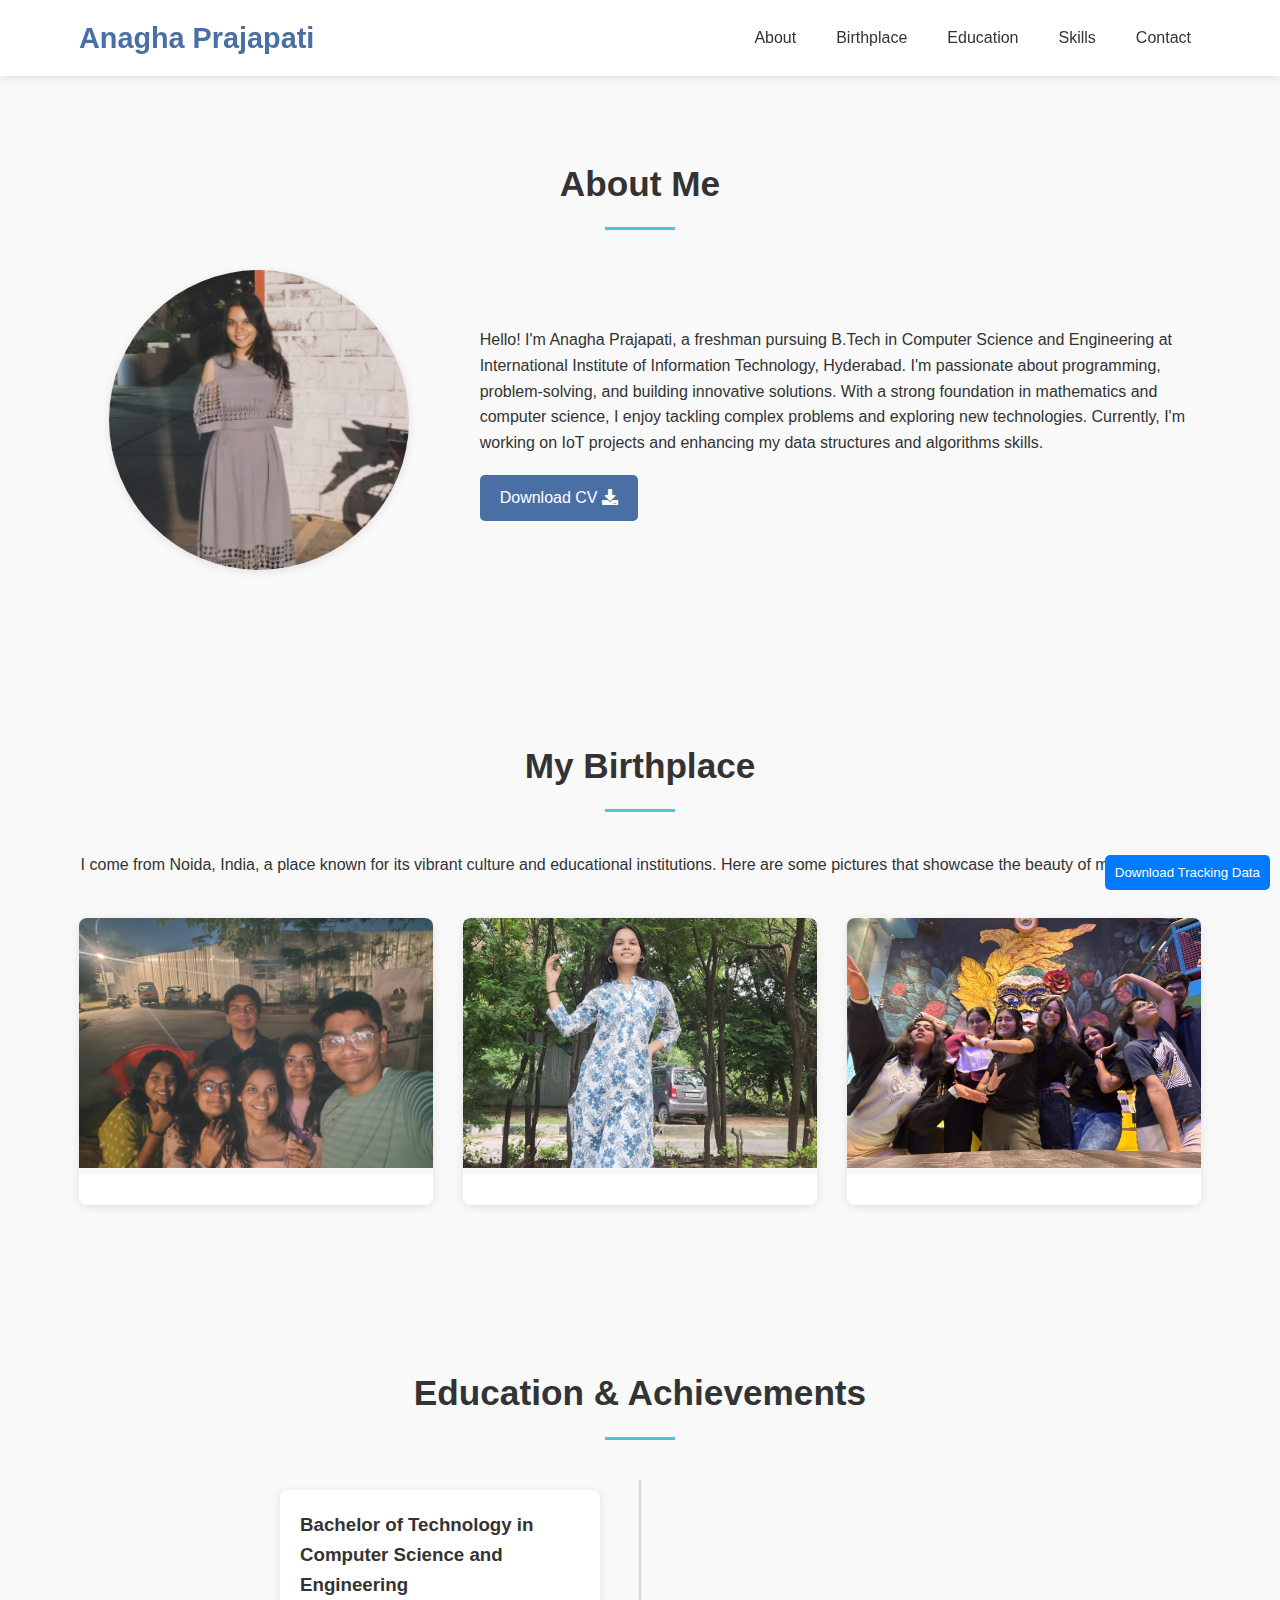
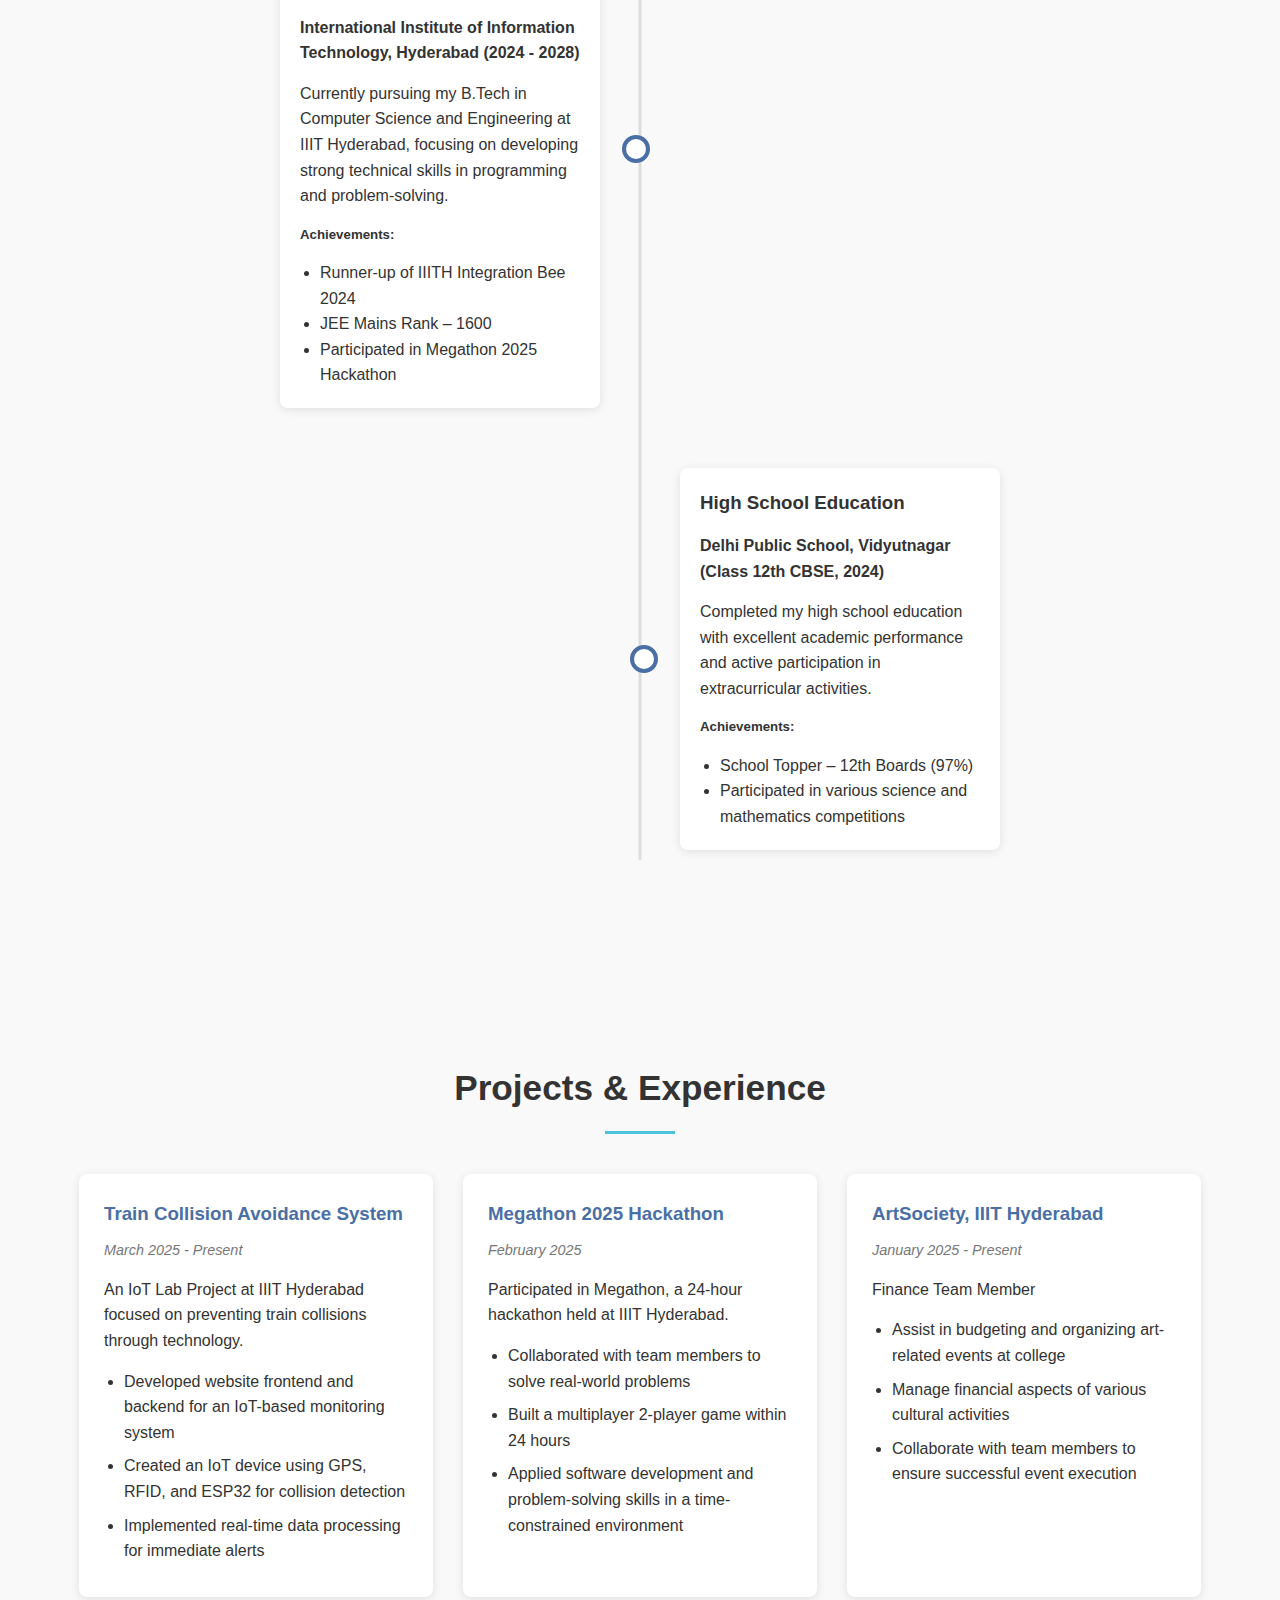
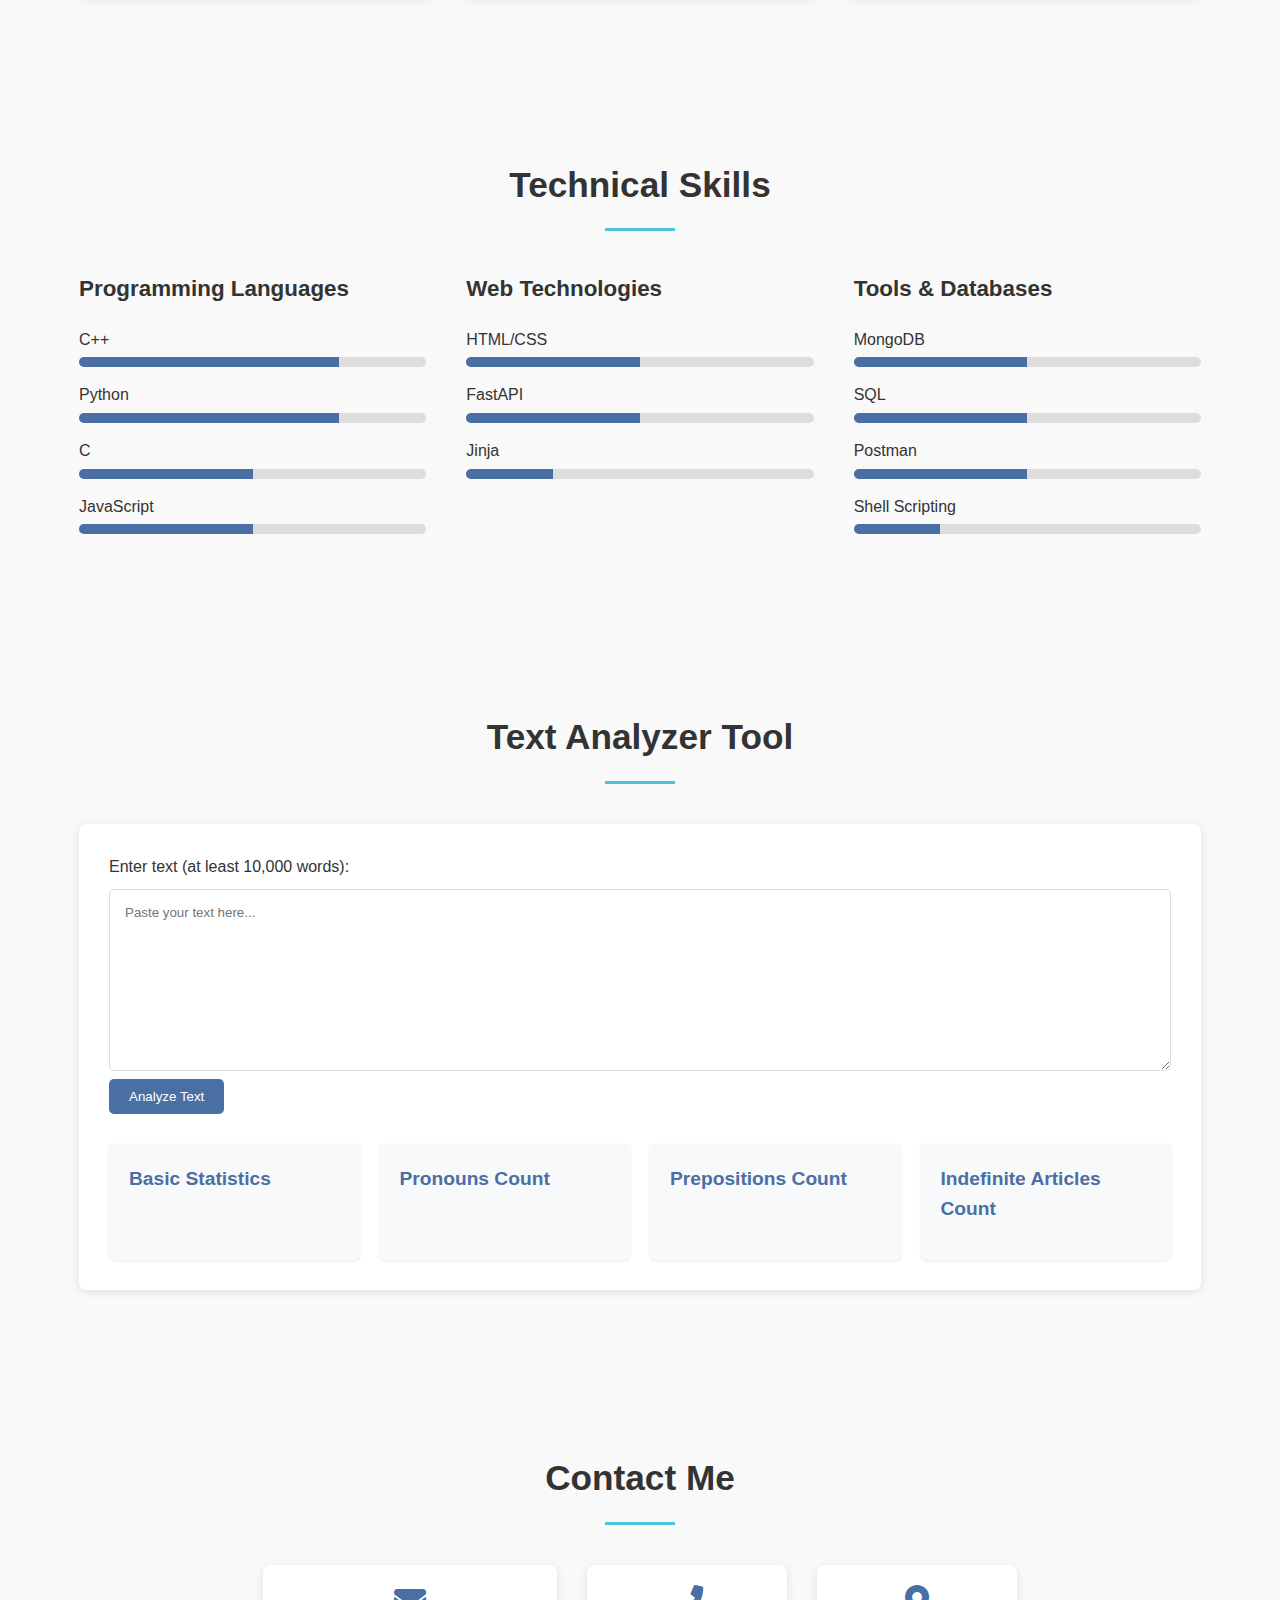
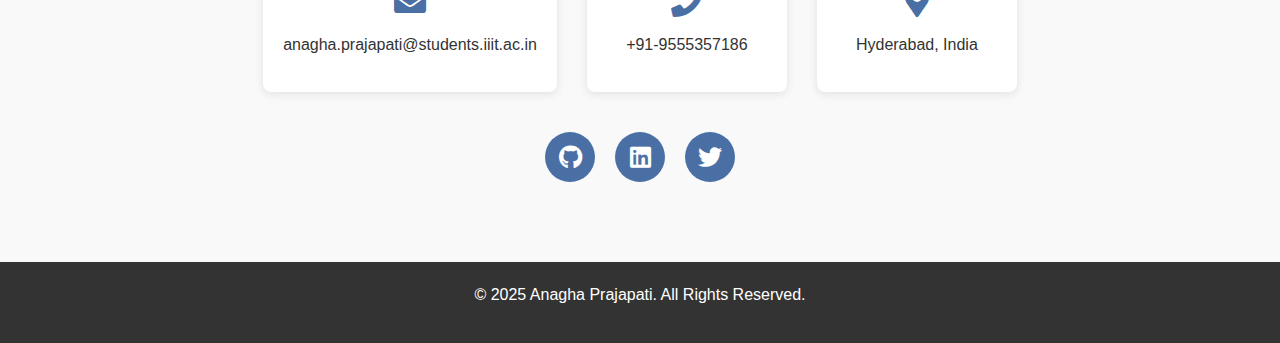
<file: Downloads/folder/website/index.html>
<!DOCTYPE html>
<html lang="en">
<head>
    <meta charset="UTF-8">
    <meta name="viewport" content="width=device-width, initial-scale=1.0">
    <title>Anagha Prajapati - Personal Website</title>
    <link rel="stylesheet" href="styles/main.css">
    <link rel="stylesheet" href="https://cdnjs.cloudflare.com/ajax/libs/font-awesome/5.15.4/css/all.min.css">
</head>
<body>
    <header>
        <div class="container">
            <h1>Anagha Prajapati</h1>
            <nav>
                <ul>
                    <li><a href="#about">About</a></li>
                    <li><a href="#birthplace">Birthplace</a></li>
                    <li><a href="#education">Education</a></li>
                    <li><a href="#skills">Skills</a></li>
                    <li><a href="#contact">Contact</a></li>
                </ul>
            </nav>
        </div>
    </header>

    <section id="about" class="section">
        <div class="container">
            <h2>About Me</h2>
            <div class="about-content">
                <div class="profile-image">
                    <img src="assets/profile.jpg" alt="Profile Picture">
                </div>
                <div class="about-text">
                    <p>Hello! I'm Anagha Prajapati, a freshman pursuing B.Tech in Computer Science and Engineering at International Institute of Information Technology, Hyderabad. I'm passionate about programming, problem-solving, and building innovative solutions. With a strong foundation in mathematics and computer science, I enjoy tackling complex problems and exploring new technologies. Currently, I'm working on IoT projects and enhancing my data structures and algorithms skills.</p>
                    <div class="cv-download">
                        <a href="documents/cv.pdf" download class="btn">Download CV <i class="fas fa-download"></i></a>
                    </div>
                </div>
            </div>
        </div>
    </section>

    <section id="birthplace" class="section">
        <div class="container">
            <h2>My Birthplace</h2>
            <div class="birthplace-content">
                <p>I come from Noida, India, a place known for its vibrant culture and educational institutions. Here are some pictures that showcase the beauty of my hometown.</p>
                <div class="birthplace-gallery">
                    <div class="gallery-item">
                        <img src="assets/birthplace1.jpg" alt="Birthplace Image 1">
                        <p></p>
                    </div>
                    <div class="gallery-item">
                        <img src="assets/birthplace2.jpg" alt="Birthplace Image 2">
                        <p></p>
                    </div>
                    <div class="gallery-item">
                        <img src="assets/bithplace3.jpg" alt="Birthplace Image 3">
                        <p></p>
                    </div>
                </div>
            </div>
        </div>
    </section>

    <section id="education" class="section">
        <div class="container">
            <h2>Education & Achievements</h2>
            <div class="timeline">
                <div class="timeline-item">
                    <div class="timeline-content">
                        <h3>Bachelor of Technology in Computer Science and Engineering</h3>
                        <h4>International Institute of Information Technology, Hyderabad (2024 - 2028)</h4>
                        <p>Currently pursuing my B.Tech in Computer Science and Engineering at IIIT Hyderabad, focusing on developing strong technical skills in programming and problem-solving.</p>
                        <div class="achievements">
                            <h5>Achievements:</h5>
                            <ul>
                                <li>Runner-up of IIITH Integration Bee 2024</li>
                                <li>JEE Mains Rank – 1600</li>
                                <li>Participated in Megathon 2025 Hackathon</li>
                            </ul>
                        </div>
                    </div>
                </div>
                <div class="timeline-item">
                    <div class="timeline-content">
                        <h3>High School Education</h3>
                        <h4>Delhi Public School, Vidyutnagar (Class 12th CBSE, 2024)</h4>
                        <p>Completed my high school education with excellent academic performance and active participation in extracurricular activities.</p>
                        <div class="achievements">
                            <h5>Achievements:</h5>
                            <ul>
                                <li>School Topper – 12th Boards (97%)</li>
                                <li>Participated in various science and mathematics competitions</li>
                            </ul>
                        </div>
                    </div>
                </div>
            </div>
        </div>
    </section>

    <section id="projects" class="section">
        <div class="container">
            <h2>Projects & Experience</h2>
            <div class="projects-container">
                <div class="project-item">
                    <h3>Train Collision Avoidance System</h3>
                    <p class="project-date">March 2025 - Present</p>
                    <p class="project-desc">An IoT Lab Project at IIIT Hyderabad focused on preventing train collisions through technology.</p>
                    <ul class="project-details">
                        <li>Developed website frontend and backend for an IoT-based monitoring system</li>
                        <li>Created an IoT device using GPS, RFID, and ESP32 for collision detection</li>
                        <li>Implemented real-time data processing for immediate alerts</li>
                    </ul>
                </div>
                <div class="project-item">
                    <h3>Megathon 2025 Hackathon</h3>
                    <p class="project-date">February 2025</p>
                    <p class="project-desc">Participated in Megathon, a 24-hour hackathon held at IIIT Hyderabad.</p>
                    <ul class="project-details">
                        <li>Collaborated with team members to solve real-world problems</li>
                        <li>Built a multiplayer 2-player game within 24 hours</li>
                        <li>Applied software development and problem-solving skills in a time-constrained environment</li>
                    </ul>
                </div>
                <div class="project-item">
                    <h3>ArtSociety, IIIT Hyderabad</h3>
                    <p class="project-date">January 2025 - Present</p>
                    <p class="project-desc">Finance Team Member</p>
                    <ul class="project-details">
                        <li>Assist in budgeting and organizing art-related events at college</li>
                        <li>Manage financial aspects of various cultural activities</li>
                        <li>Collaborate with team members to ensure successful event execution</li>
                    </ul>
                </div>
            </div>
        </div>
    </section>

    <section id="skills" class="section">
        <div class="container">
            <h2>Technical Skills</h2>
            <div class="skills-container">
                <div class="skill-category">
                    <h3>Programming Languages</h3>
                    <div class="skill-item">
                        <span>C++</span>
                        <div class="skill-bar">
                            <div class="skill-level advanced"></div>
                        </div>
                    </div>
                    <div class="skill-item">
                        <span>Python</span>
                        <div class="skill-bar">
                            <div class="skill-level advanced"></div>
                        </div>
                    </div>
                    <div class="skill-item">
                        <span>C</span>
                        <div class="skill-bar">
                            <div class="skill-level intermediate"></div>
                        </div>
                    </div>
                    <div class="skill-item">
                        <span>JavaScript</span>
                        <div class="skill-bar">
                            <div class="skill-level intermediate"></div>
                        </div>
                    </div>
                </div>
                <div class="skill-category">
                    <h3>Web Technologies</h3>
                    <div class="skill-item">
                        <span>HTML/CSS</span>
                        <div class="skill-bar">
                            <div class="skill-level intermediate"></div>
                        </div>
                    </div>
                    <div class="skill-item">
                        <span>FastAPI</span>
                        <div class="skill-bar">
                            <div class="skill-level intermediate"></div>
                        </div>
                    </div>
                    <div class="skill-item">
                        <span>Jinja</span>
                        <div class="skill-bar">
                            <div class="skill-level beginner"></div>
                        </div>
                    </div>
                </div>
                <div class="skill-category">
                    <h3>Tools & Databases</h3>
                    <div class="skill-item">
                        <span>MongoDB</span>
                        <div class="skill-bar">
                            <div class="skill-level intermediate"></div>
                        </div>
                    </div>
                    <div class="skill-item">
                        <span>SQL</span>
                        <div class="skill-bar">
                            <div class="skill-level intermediate"></div>
                        </div>
                    </div>
                    <div class="skill-item">
                        <span>Postman</span>
                        <div class="skill-bar">
                            <div class="skill-level intermediate"></div>
                        </div>
                    </div>
                    <div class="skill-item">
                        <span>Shell Scripting</span>
                        <div class="skill-bar">
                            <div class="skill-level beginner"></div>
                        </div>
                    </div>
                </div>
            </div>
        </div>
    </section>

    <section id="text-analyzer" class="section">
        <div class="container">
            <h2>Text Analyzer Tool</h2>
            <div class="text-analyzer-container">
                <div class="input-container">
                    <label for="text-input">Enter text (at least 10,000 words):</label>
                    <textarea id="text-input" placeholder="Paste your text here..." rows="10"></textarea>
                    <button id="analyze-btn" class="btn">Analyze Text</button>
                </div>
                <div class="results-container">
                    <div class="result-section">
                        <h3>Basic Statistics</h3>
                        <div id="basic-stats"></div>
                    </div>
                    <div class="result-section">
                        <h3>Pronouns Count</h3>
                        <div id="pronouns-count"></div>
                    </div>
                    <div class="result-section">
                        <h3>Prepositions Count</h3>
                        <div id="prepositions-count"></div>
                    </div>
                    <div class="result-section">
                        <h3>Indefinite Articles Count</h3>
                        <div id="articles-count"></div>
                    </div>
                </div>
            </div>
        </div>
    </section>

    <section id="contact" class="section">
        <div class="container">
            <h2>Contact Me</h2>
            <div class="contact-content">
                <div class="contact-info">
                    <div class="contact-item">
                        <i class="fas fa-envelope"></i>
                        <p>anagha.prajapati@students.iiit.ac.in</p>
                    </div>
                    <div class="contact-item">
                        <i class="fas fa-phone"></i>
                        <p>+91-9555357186</p>
                    </div>
                    <div class="contact-item">
                        <i class="fas fa-map-marker-alt"></i>
                        <p>Hyderabad, India</p>
                    </div>
                </div>
                <div class="social-links">
                    <a href="https://github.com/anaghaprajapati" target="_blank"><i class="fab fa-github"></i></a>
                    <a href="https://linkedin.com/in/anaghaprajapati" target="_blank"><i class="fab fa-linkedin"></i></a>
                    <a href="https://twitter.com/anaghaprajapati" target="_blank"><i class="fab fa-twitter"></i></a>
                </div>
            </div>
        </div>
    </section>

    <footer>
        <div class="container">
            <p>&copy; 2025 Anagha Prajapati. All Rights Reserved.</p>
        </div>
    </footer>

    <script src="scripts/tracking.js"></script>
    <script src="scripts/textAnalyzer.js"></script>
</body>
</html>
</file>
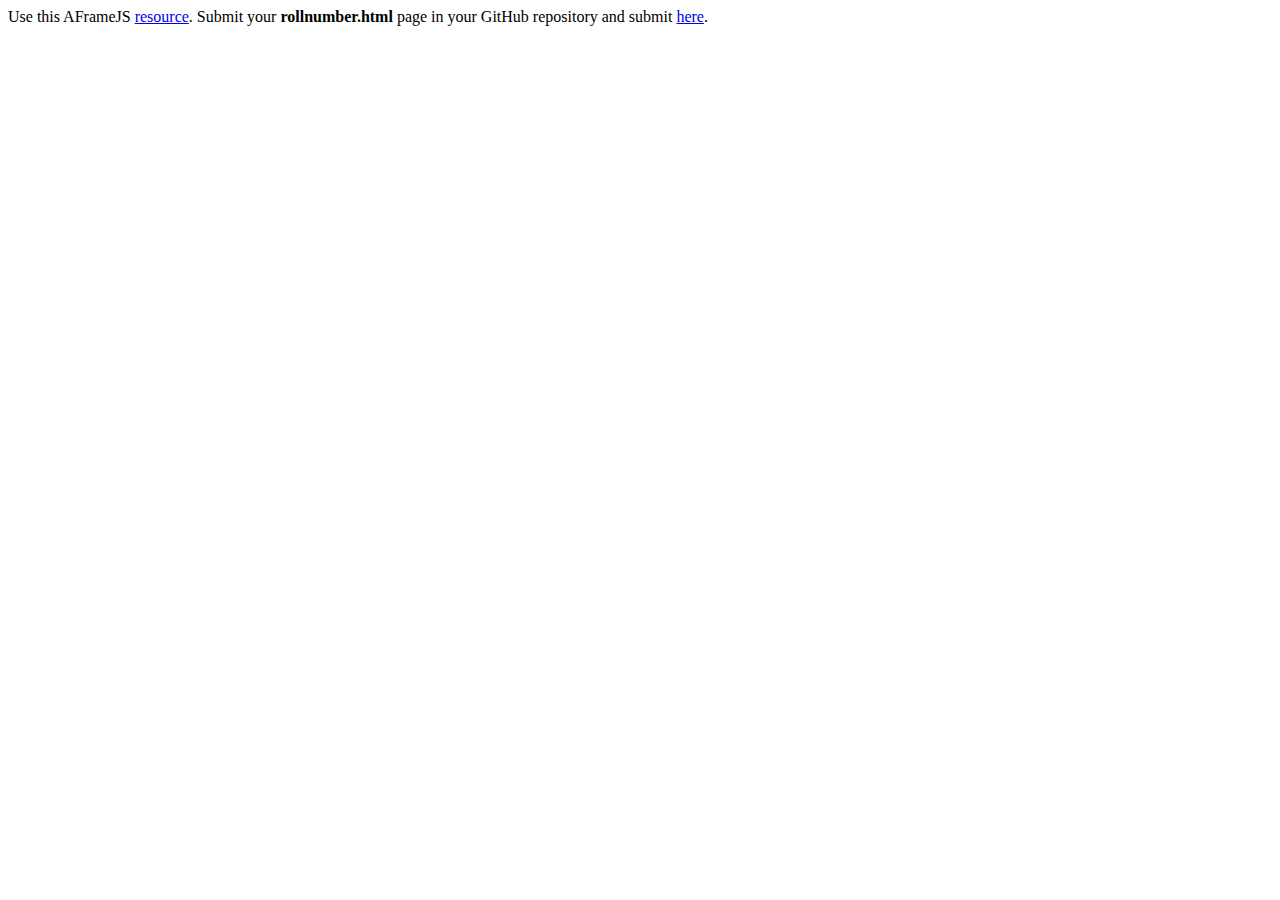
<file: 2024101007.html>
<html>
  <head>
    <script src="https://aframe.io/releases/1.7.0/aframe.min.js"></script>
  </head>
  <body>
    <a-scene>
      <!-- Replaced basic shapes with three unique ones placed far apart -->
      <a-torus position="-3 1 -4" radius="0.7" radius-tubular="0.2" color="#FF6347"></a-torus>
      <a-cone position="0 1.5 -6" radius-bottom="1" height="2" color="#6A5ACD"></a-cone>
      <a-dodecahedron position="3 1 -5" radius="1" color="#3CB371"></a-dodecahedron>

      <!-- Ground and Sky -->
      <a-plane position="0 0 -4" rotation="-90 0 0" width="10" height="10" color="#7BC8A4"></a-plane>
      <a-sky color="#ECECEC"></a-sky>
    </a-scene>

    <p>
      Use this AFrameJS 
      <a href="https://aframe.io/docs/1.7.0/components/geometry.html" target="_blank">resource</a>. 
      Submit your <b>rollnumber.html</b> page in your GitHub repository and submit 
      <a href="https://forms.office.com/Pages/ResponsePage.aspx?id=vDsaA3zPK06W7IZ1VVQKHFzW4INMf2JMjyL9qPnlPbNUMkpZQkY1SlpKWUtQWTY5RVVNS0k2RFQyRi4u" 
         target="_blank">here</a>.
    </p>
  </body>
</html>
</file>
<file: Downloads/folder/website/styles/main.css>
/* Base Styles */
* {
    margin: 0;
    padding: 0;
    box-sizing: border-box;
}

:root {
    --primary-color: #4a6fa5;
    --secondary-color: #166088;
    --accent-color: #4fc3dc;
    --text-color: #333;
    --light-color: #f4f4f4;
    --dark-color: #333;
    --border-color: #ddd;
    --success-color: #28a745;
    --box-shadow: 0 2px 10px rgba(0, 0, 0, 0.1);
}

body {
    font-family: 'Segoe UI', Tahoma, Geneva, Verdana, sans-serif;
    line-height: 1.6;
    color: var(--text-color);
    background-color: #f9f9f9;
}

.container {
    width: 90%;
    max-width: 1200px;
    margin: 0 auto;
    padding: 0 15px;
}

/* Typography */
h1, h2, h3, h4, h5, h6 {
    margin-bottom: 15px;
    color: var(--dark-color);
}

p {
    margin-bottom: 15px;
}

a {
    text-decoration: none;
    color: var(--primary-color);
    transition: color 0.3s ease;
}

a:hover {
    color: var(--secondary-color);
}

.btn {
    display: inline-block;
    background-color: var(--primary-color);
    color: white;
    padding: 10px 20px;
    border: none;
    border-radius: 5px;
    cursor: pointer;
    transition: background-color 0.3s ease, transform 0.2s ease;
}

.btn:hover {
    background-color: var(--secondary-color);
    transform: translateY(-2px);
}

/* Header */
header {
    background-color: white;
    box-shadow: var(--box-shadow);
    position: sticky;
    top: 0;
    z-index: 100;
    padding: 15px 0;
}

header .container {
    display: flex;
    justify-content: space-between;
    align-items: center;
}

header h1 {
    margin: 0;
    font-size: 1.8rem;
    color: var(--primary-color);
}

nav ul {
    display: flex;
    list-style: none;
}

nav ul li {
    margin-left: 20px;
}

nav ul li a {
    color: var(--dark-color);
    font-weight: 500;
    padding: 5px 10px;
    border-radius: 4px;
    transition: background-color 0.3s ease;
}

nav ul li a:hover {
    background-color: rgba(74, 111, 165, 0.1);
    color: var(--primary-color);
}

/* Sections */
.section {
    padding: 80px 0;
}

.section h2 {
    text-align: center;
    margin-bottom: 40px;
    font-size: 2.2rem;
    position: relative;
}

.section h2::after {
    content: '';
    display: block;
    width: 70px;
    height: 3px;
    background-color: var(--accent-color);
    margin: 15px auto 0;
}

/* About Section */
.about-content {
    display: flex;
    gap: 40px;
    align-items: center;
}

.profile-image {
    flex: 1;
    text-align: center;
}

.profile-image img {
    width: 300px;
    height: 300px;
    border-radius: 50%;
    object-fit: cover;
    box-shadow: var(--box-shadow);
}

.about-text {
    flex: 2;
}

.cv-download {
    margin-top: 20px;
}

/* Birthplace Section */
.birthplace-content {
    text-align: center;
}

.birthplace-gallery {
    display: grid;
    grid-template-columns: repeat(auto-fit, minmax(300px, 1fr));
    gap: 30px;
    margin-top: 40px;
}

.gallery-item {
    border-radius: 8px;
    overflow: hidden;
    box-shadow: var(--box-shadow);
    transition: transform 0.3s ease;
}

.gallery-item:hover {
    transform: translateY(-5px);
}

.gallery-item img {
    width: 100%;
    height: 250px;
    object-fit: cover;
}

.gallery-item p {
    padding: 15px;
    background-color: white;
    margin-bottom: 0;
}

/* Education Section */
.timeline {
    position: relative;
    max-width: 800px;
    margin: 0 auto;
}

.timeline::after {
    content: '';
    position: absolute;
    width: 3px;
    background-color: var(--border-color);
    top: 0;
    bottom: 0;
    left: 50%;
    transform: translateX(-50%);
}

.timeline-item {
    padding: 10px 40px;
    position: relative;
    width: 50%;
    left: 0;
    margin-bottom: 40px;
}

.timeline-item:nth-child(even) {
    left: 50%;
}

.timeline-content {
    padding: 20px;
    background-color: white;
    position: relative;
    border-radius: 8px;
    box-shadow: var(--box-shadow);
}

.timeline-content::after {
    content: '';
    position: absolute;
    width: 20px;
    height: 20px;
    background-color: white;
    border-radius: 50%;
    border: 4px solid var(--primary-color);
    top: 50%;
    right: -50px;
    transform: translateY(-50%);
    z-index: 1;
}

.timeline-item:nth-child(even) .timeline-content::after {
    left: -50px;
    right: auto;
}

.achievements ul {
    padding-left: 20px;
}

/* Projects Section */
.projects-container {
    display: grid;
    grid-template-columns: repeat(auto-fit, minmax(350px, 1fr));
    gap: 30px;
}

.project-item {
    background-color: white;
    border-radius: 8px;
    padding: 25px;
    box-shadow: var(--box-shadow);
    transition: transform 0.3s ease;
}

.project-item:hover {
    transform: translateY(-5px);
}

.project-item h3 {
    color: var(--primary-color);
    margin-bottom: 10px;
}

.project-date {
    color: #777;
    font-style: italic;
    margin-bottom: 15px;
    font-size: 0.9rem;
}

.project-desc {
    margin-bottom: 15px;
}

.project-details {
    padding-left: 20px;
}

.project-details li {
    margin-bottom: 8px;
}

/* Skills Section */
.skills-container {
    display: grid;
    grid-template-columns: repeat(auto-fit, minmax(300px, 1fr));
    gap: 40px;
}

.skill-category h3 {
    margin-bottom: 20px;
    font-size: 1.4rem;
}

.skill-item {
    margin-bottom: 15px;
}

.skill-item span {
    display: block;
    margin-bottom: 5px;
}

.skill-bar {
    height: 10px;
    background-color: var(--border-color);
    border-radius: 5px;
    overflow: hidden;
}

.skill-level {
    height: 100%;
    width: 0;
    background-color: var(--primary-color);
}

.beginner {
    width: 25%;
}

.intermediate {
    width: 50%;
}

.advanced {
    width: 75%;
}

.expert {
    width: 90%;
}

/* Text Analyzer Section */
.text-analyzer-container {
    background-color: white;
    padding: 30px;
    border-radius: 8px;
    box-shadow: var(--box-shadow);
}

.input-container {
    margin-bottom: 30px;
}

.input-container label {
    display: block;
    margin-bottom: 10px;
    font-weight: 500;
}

.input-container textarea {
    width: 100%;
    padding: 15px;
    border: 1px solid var(--border-color);
    border-radius: 5px;
    resize: vertical;
    font-family: inherit;
}

.results-container {
    display: grid;
    grid-template-columns: repeat(auto-fit, minmax(250px, 1fr));
    gap: 20px;
}

.result-section {
    background-color: #f8f9fa;
    padding: 20px;
    border-radius: 5px;
    box-shadow: 0 1px 3px rgba(0, 0, 0, 0.1);
}

.result-section h3 {
    margin-bottom: 15px;
    font-size: 1.2rem;
    color: var(--primary-color);
}

.stats-table {
    width: 100%;
    border-collapse: collapse;
}

.stats-table td, .stats-table th {
    padding: 8px;
    text-align: left;
    border-bottom: 1px solid #ddd;
}

.stats-table tr:last-child td {
    border-bottom: none;
}

/* Contact Section */
.contact-content {
    display: flex;
    flex-direction: column;
    align-items: center;
    gap: 40px;
}

.contact-info {
    display: flex;
    flex-wrap: wrap;
    justify-content: center;
    gap: 30px;
}

.contact-item {
    display: flex;
    flex-direction: column;
    align-items: center;
    background-color: white;
    padding: 20px;
    border-radius: 8px;
    box-shadow: var(--box-shadow);
    min-width: 200px;
}

.contact-item i {
    font-size: 2rem;
    color: var(--primary-color);
    margin-bottom: 15px;
}

.social-links {
    display: flex;
    gap: 20px;
}

.social-links a {
    display: flex;
    justify-content: center;
    align-items: center;
    width: 50px;
    height: 50px;
    background-color: var(--primary-color);
    color: white;
    border-radius: 50%;
    transition: transform 0.3s ease, background-color 0.3s ease;
}

.social-links a:hover {
    transform: translateY(-5px);
    background-color: var(--secondary-color);
}

.social-links i {
    font-size: 1.5rem;
}

/* Footer */
footer {
    background-color: var(--dark-color);
    color: white;
    padding: 20px 0;
    text-align: center;
}

/* Responsive Design */
@media (max-width: 992px) {
    .about-content {
        flex-direction: column;
        text-align: center;
    }

    .profile-image {
        margin-bottom: 30px;
    }

    .timeline::after {
        left: 31px;
    }

    .timeline-item {
        width: 100%;
        padding-left: 70px;
        padding-right: 25px;
    }

    .timeline-item:nth-child(even) {
        left: 0;
    }

    .timeline-content::after {
        left: -40px;
        right: auto;
    }
}

@media (max-width: 768px) {
    header .container {
        flex-direction: column;
    }

    nav ul {
        margin-top: 15px;
        flex-wrap: wrap;
        justify-content: center;
    }

    nav ul li {
        margin: 5px 10px;
    }

    .section {
        padding: 60px 0;
    }

    .skill-category {
        margin-bottom: 30px;
    }

    .projects-container {
        grid-template-columns: 1fr;
    }
}

@media (max-width: 576px) {
    .birthplace-gallery {
        grid-template-columns: 1fr;
    }

    .contact-item {
        width: 100%;
    }

    .skills-container,
    .results-container {
        grid-template-columns: 1fr;
    }
}
</file>
